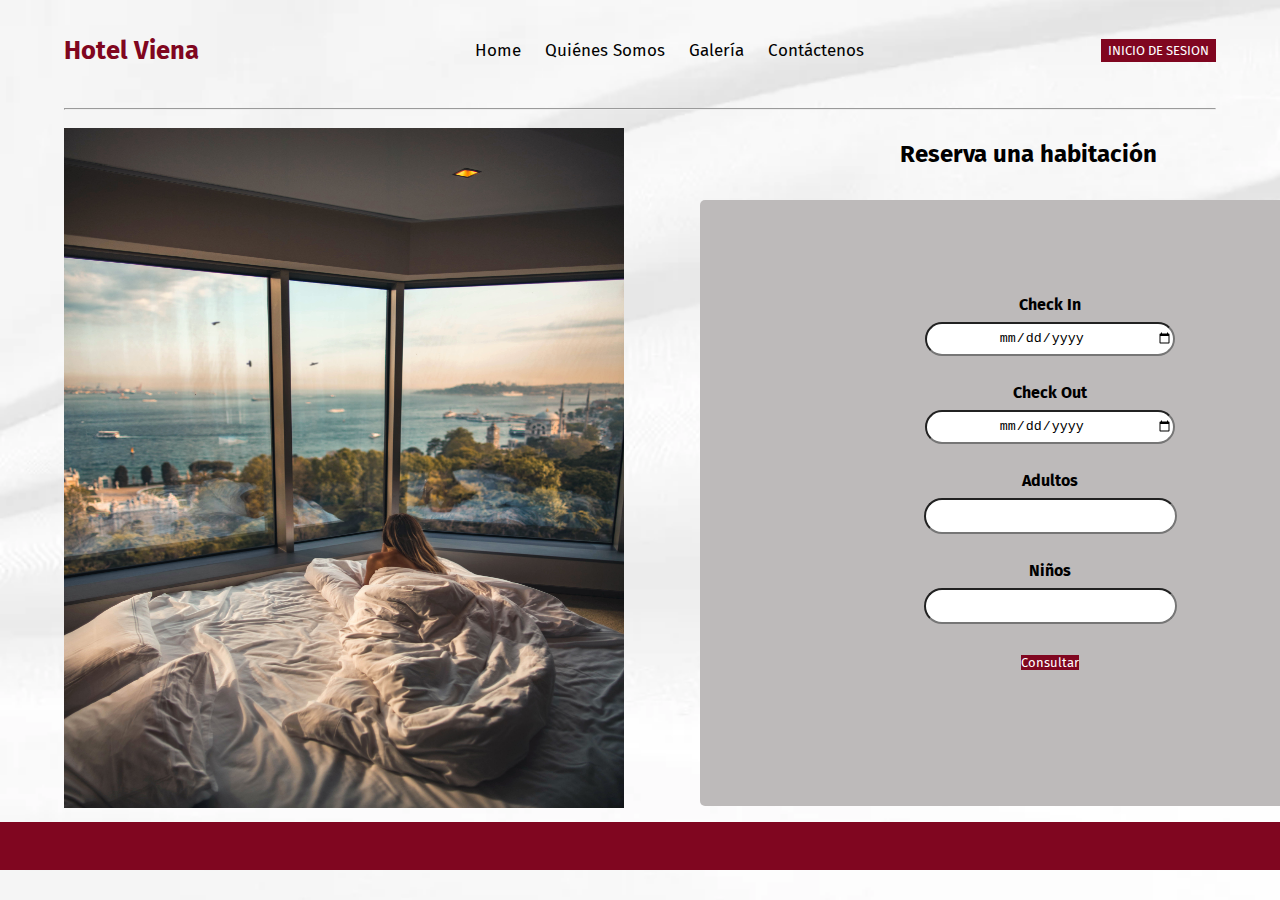
<file: index.html>
<!DOCTYPE html>
<html lang="en">
<head>
    <meta charset="UTF-8">
    <meta http-equiv="X-UA-Compatible" content="IE=edge">
    <meta name="viewport" content="width=device-width, initial-scale=1.0">
    <link rel="preconnect" href="https://fonts.googleapis.com">
    <link rel="preconnect" href="https://fonts.gstatic.com" crossorigin>
    <link href="https://fonts.googleapis.com/css2?family=Fira+Sans:wght@300&display=swap" rel="stylesheet">

    <link rel="stylesheet" href="css/style.css">

    <title>Hotel Viena</title>
</head>
<body>
    <div class="container">
        <nav class="nav-main">
            <h2>Hotel Viena</h2>
            <ul class="nav-menu">
                <li>
                    <a href="index.html">Home</a>
                </li>
                <li>
                    <a href="quienes-somos.html">Quiénes Somos</a>
                </li>
                <li>
                    <a href="galeria.html">Galería</a>
                </li>
                <li>
                    <a href="#">Contáctenos</a>
                </li>
            </ul>
            <a href="inicio-sesion.html" class="btn">INICIO DE SESION<i class="fas fa-angle-double-rigth"></i></a>
        </nav>
        <hr>

<section class="banner-one">
    <div>
    <img src="img/portada.jpg" alt="">
    </div>
</section>

<section class="booking">
    <h2>Reserva una habitación</h2>
</section>

<aside class="banner-two">
<div class="formul">
    <form action="#">
        <br><br><br><br><br>
        <label for="name"><b>Check In</b></label>
        <input type="date"><br><br>

        <label for="lname"><b>Check Out</b></label>
        <input type="date"><br><br>
        
        <label for="telephone"><b>Adultos</b></label>
        <input type="number"><br><br>

        <label for="email"><b>Niños</b></label>
        <input type="number"><br><br>
                
        <a class= "btn "href="registrar.html">Consultar</a>
    </form> 
</div>
</aside>


</div>

    <footer class="footer">
    </footer>

    
</body>
</html>
</file>
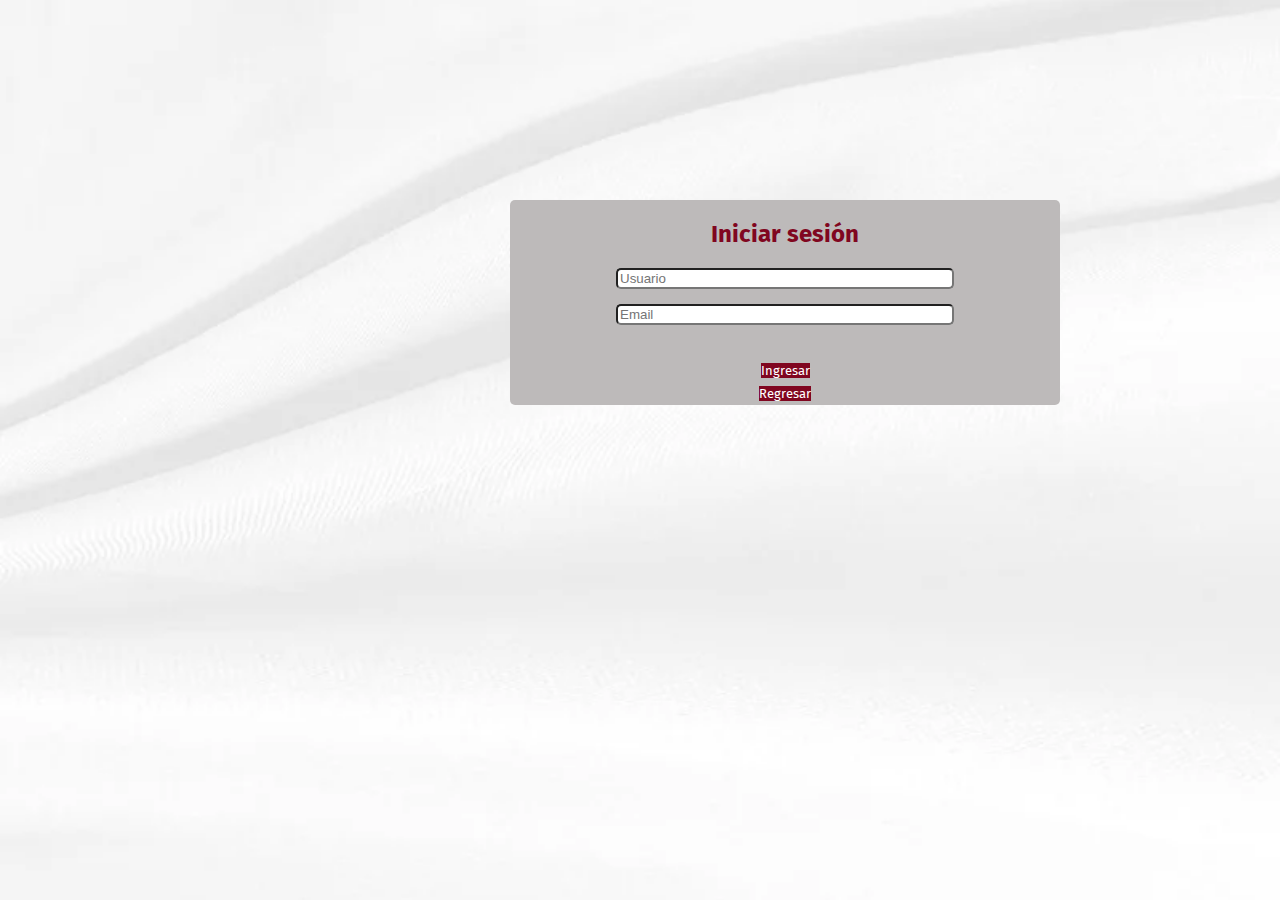
<file: inicio-sesion.html>
<!DOCTYPE html>
<html lang="en">
<head>
    <meta charset="UTF-8">
    <meta http-equiv="X-UA-Compatible" content="IE=edge">
    <meta name="viewport" content="width=device-width, initial-scale=1.0">
    <link rel="preconnect" href="https://fonts.googleapis.com">
    <link rel="preconnect" href="https://fonts.gstatic.com" crossorigin>
    <link href="https://fonts.googleapis.com/css2?family=Fira+Sans:wght@300&display=swap" rel="stylesheet">

    <link rel="stylesheet" href="css/style.css">

    <title>Document</title>
</head>
<body>
    
    <div class="container3">

        <h2>Iniciar sesión</h2>
        
    <form>

        <input type="text"  placeholder="Usuario">
        <br>
        
        <input type="text" placeholder="Email">
        <br><br>
        
        <a class="btn" href="#">Ingresar</a> 
        <br>
        <a class="btn" href="index.html">Regresar</a> 

    </form>

</body>
</html>
</file>
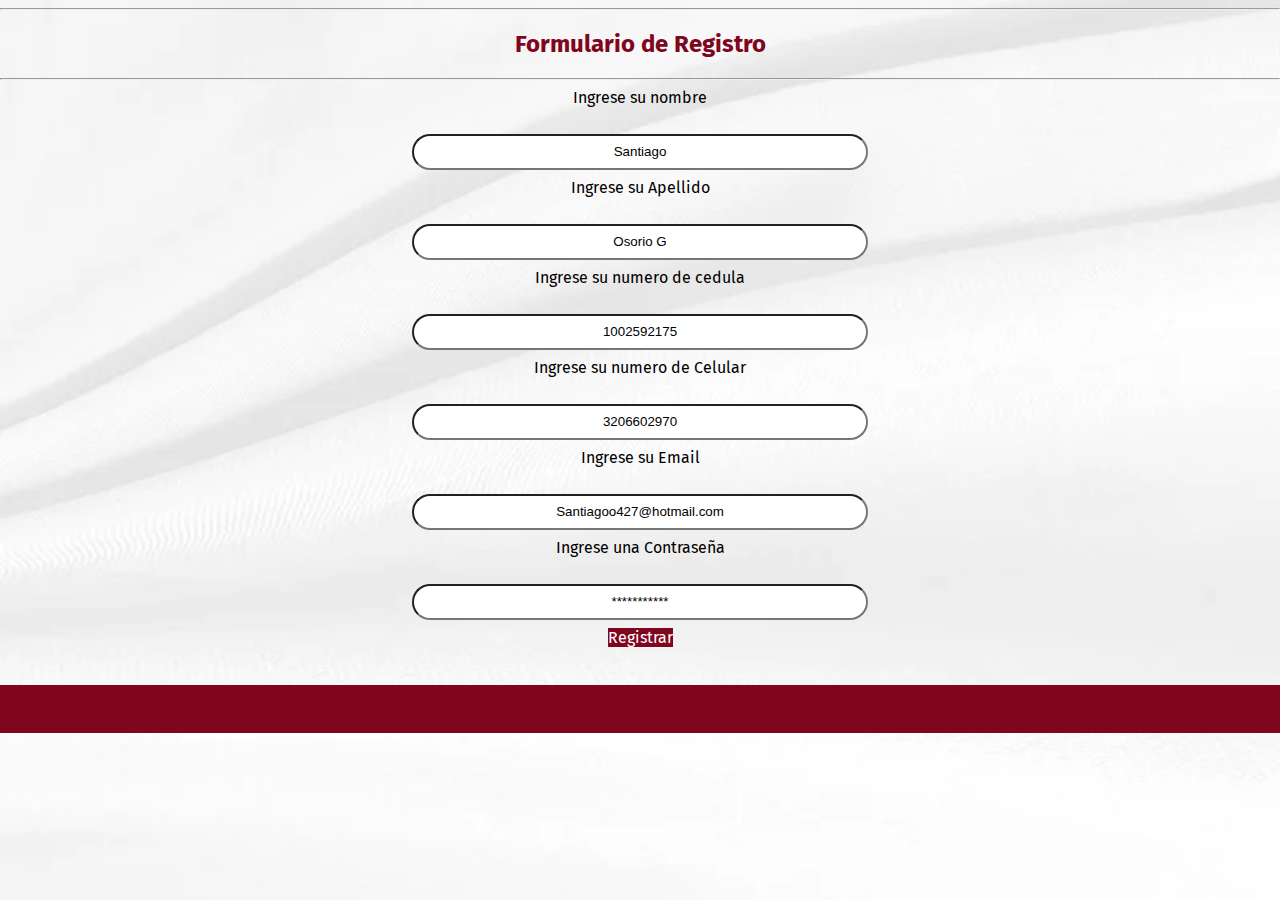
<file: registrar.html>
<!DOCTYPE html>
<html lang="en">
<head>
    <meta charset="UTF-8">
    <meta http-equiv="X-UA-Compatible" content="IE=edge">
    <meta name="viewport" content="width=device-width, initial-scale=1.0">
    <link rel="preconnect" href="https://fonts.googleapis.com">
    <link rel="preconnect" href="https://fonts.gstatic.com" crossorigin>
    <link href="https://fonts.googleapis.com/css2?family=Fira+Sans:wght@300&display=swap" rel="stylesheet">
    
    <link rel="stylesheet" href="css/style.css">

    <title>Registro</title>
</head>
<body>

    <section class="formul">
        <div>
            <hr>
                <h2>Formulario de Registro</h2>
            <hr>
            
            <form action=""></form>

                <label for="name">Ingrese su nombre</label><br>
                <input type="text" id="name" name="name" value="Santiago"><br>

                <label for="lname">Ingrese su Apellido</label><br>
                <input type="text" id="lname" name="lname" value="Osorio G"><br>

                <label for="telephone">Ingrese su numero de cedula</label><br>
                <input type="text" id="telephone" name="identification" value="1002592175"><br>

                <label for="telephone">Ingrese su numero de Celular</label><br>
                <input type="text" id="telephone" name="telephone" value="3206602970"><br>

                <label for="email">Ingrese su Email</label><br>
                <input type="text" id="email" name="email" value="Santiagoo427@hotmail.com"><br>

                <label for="contraseña">Ingrese una Contraseña</label><br>
                <input type="text" id="contraseña" name="contraseña" value="***********"><br>

                <div class="popup" onclick="myFunction()">Registrar
                    <span class="popuptext" id="myPopup">Usuario Registrado Bienvenido!!!</span>
                  </div>
                  
                  <script>
                  // When the user clicks on div, open the popup
                  function myFunction() {
                    var popup = document.getElementById("myPopup");
                    popup.classList.toggle("show");
                  }
                  </script>
                    <br><br><br>    
            </div>
            </form> 
    </section>

    <footer class="footer">
    </footer>

</body>
</html>
</file>
<file: css/style.css>
body{
        font-family: 'Fira Sans', sans-serif;
        display: block;
        margin: auto;
        background-color: hsl(0, 0%, 90%);
        background-image: url(/img/fondo.jpg);
        background-repeat: no-repeat; 
        background-size: cover;
        background-attachment: fixed;

}

a{
    color: black;
    text-decoration: none;
}


ul{
    list-style: none;
}

.container{
    width: 90%;
    margin: auto;
}

.nav-main{
    font-size: 17px;
    display: flex;
    justify-content: space-between;
    align-items: center;
    height: 60px;
    padding: 20px 0;
}

.nav-brand{
    width: 50px;
}

.nav-main ul{
    display: flex;
}

.nav-main ul li{
    padding: 10px;
}

.nav-main ul li a{
    padding: 2px;
}

.btn{
    color: #fff;
    background: rgb(128, 6, 32);
    font-size: 13px;
    line-height: 23px;
    box-sizing: border-box;
    width: 10%;
    text-align: center;
}

.nav-main h2{
    color: rgb(128, 6, 32);
}


.banner-one img{
    width: 560px;
    height: 680px;
    margin: 10px auto;

}

.booking h2{
    color: black;
    position: absolute;
    top:120px;
    left:900px;

}

.banner-two {
    background: rgb(189, 186, 186);
    border-radius: 5px;
    position: absolute;
    top:200px;
    left:700px;
    width: 700px;
    height: 606px;
}


.footer{
    background: rgb(128, 6, 32);
    padding: 24px 0;
}


/* Quienes somos */

h2{
    color: rgb(128, 6, 32);
}

.banner img{
    width: 1358px;
    height: 380px;
}

.image{
    width: 300px;
    height: 200px;

}

.row{
    text-align: center;
}

.col{
    width: 265px;
    display: inline-block;
    vertical-align: top;
    text-align: justify;
    padding: 20px;
}

/* Registro Formulario */

.formul{
    text-align: center;
}

.formul input {
    width: 35%;
    height: 30px;
    margin: 0.5rem;
    text-align:center;
    border-radius: 9rem;  
}

.formul label{
    display:block;
}


.formul h2{
    text-align: center;
}


/* Inicio sesion */

.container3{
    background: rgb(189, 186, 186);
    border-radius: 5px;
    text-align: center;
    position: absolute;
    top:200px;
    left:510px;
    width: 550px;
}

.container3 input{
width: 60%;
margin-bottom: 15px;
border-radius: 5px;
}

.container3 h2{
    color: rgb(128, 6, 32);
    text-align: center;
}


/* Galeria */

p{
    text-align: justify;
}

video{
    width: 700px;
    display:block;
    margin: auto;
}

.images img{
width: 450px;
height: 400px;

}

/* Add animation (fade in the popup) */
@-webkit-keyframes fadeIn {
    from {opacity: 0;} 
    to {opacity: 1;}
  }
  
  @keyframes fadeIn {
    from {opacity: 0;}
    to {opacity:1 ;}
  }

  .popup {
  position: relative;
  display: inline-block;
  cursor: pointer;
  -webkit-user-select: none;
  -moz-user-select: none;
  -ms-user-select: none;
  user-select: none;
  color: rgb(255, 255, 255);
  background-color: rgb(128, 6, 32);;
}

/* The actual popup */
.popup .popuptext {
  visibility: hidden;
  width: 160px;
  background-color: #a1a1a1;
  color: #fff;
  text-align: center;
  border-radius: 100px;
  padding: 25px 0;
  position: absolute;
  z-index: 1;
  bottom: 125%;
  left: 50%;
  margin-left: -80px;
}

/* Popup arrow */
.popup .popuptext::after {
  content: "";
  position: absolute;
  top: 100%;
  left: 50%;
  margin-left: -5px;
  border-width: 5px;
  border-style: solid;
  border-color: #555 transparent transparent transparent;
}

/* Toggle this class - hide and show the popup */
.popup .show {
  visibility: visible;
  -webkit-animation: fadeIn 1s;
  animation: fadeIn 1s;
}
</file>
